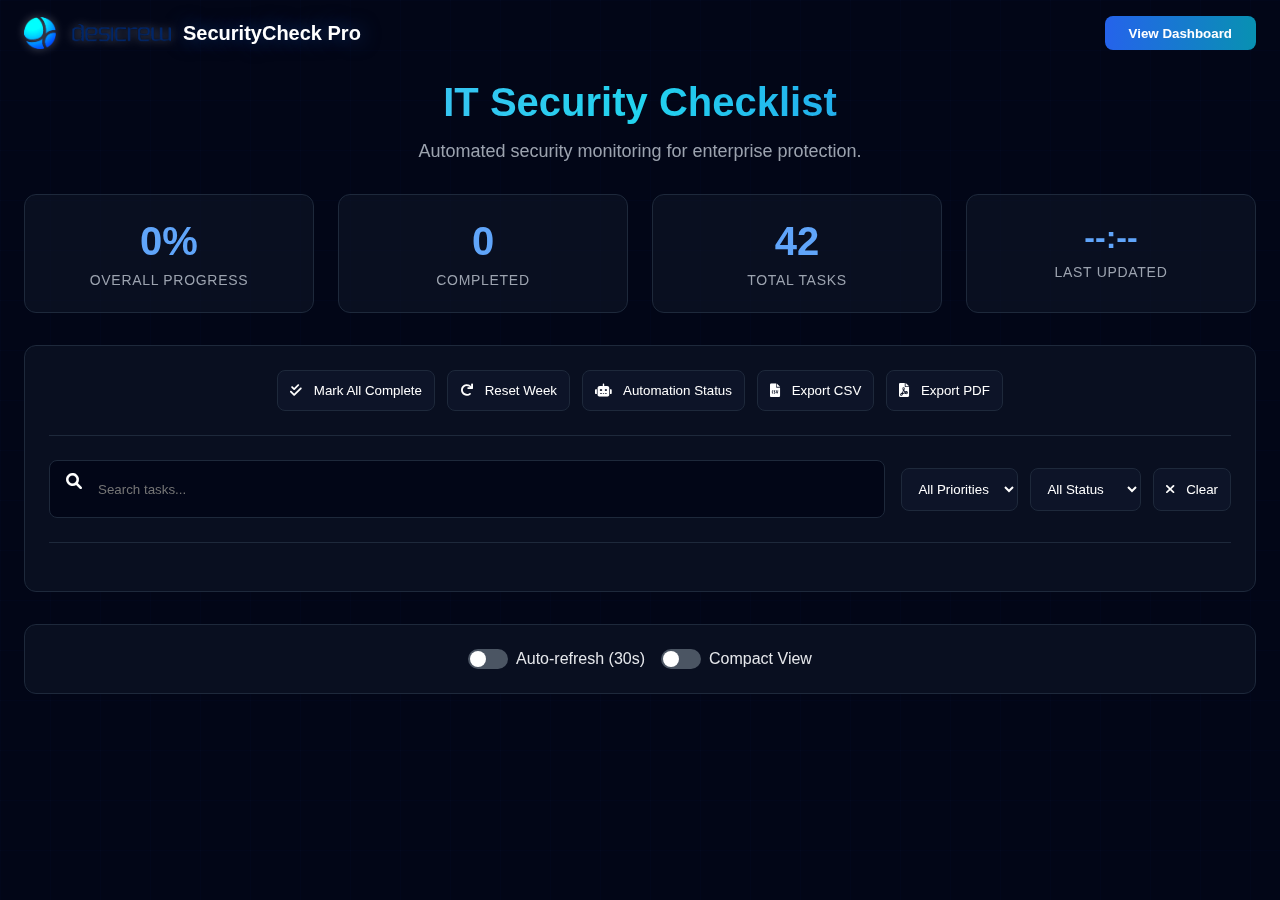
<file: security-checklist-docker/frontend/index.html>
<!DOCTYPE html>
<html lang="en">
<head>
    <meta charset="UTF-8">
    <meta name="viewport" content="width=device-width, initial-scale=1.0">
    <title>SecurityCheck Pro | IT Security Checklist</title>
    <meta name="description" content="Enterprise IT Security Weekly Checklist Automation System">
    <link rel="icon" href="dark-desicrew.png">
    <link rel="stylesheet" href="main.css"> <!-- SHARED STYLES -->
    <link rel="stylesheet" href="style.css"> <!-- INDEX-ONLY STYLES -->
    <link href="https://cdnjs.cloudflare.com/ajax/libs/font-awesome/6.0.0/css/all.min.css" rel="stylesheet">
</head>
<body>
    <div class="bg-grid"><div class="grid-pattern"></div></div>
    <header id="main-header">
        <nav>
            <div class="logo">
                <img src="dark-desicrew.png" alt="Logo" style=" height: 32px; border-radius: 4px;">
                <span>SecurityCheck Pro</span>
            </div>
            <button class="btn-primary" onclick="window.location.href='dashboard.html'">View Dashboard</button>
        </nav>
    </header>

    <main class="container" style="padding-top: 80px;">
        <!-- Header -->
        <div class="section-header" style="margin-bottom: 2rem; animation: fadeIn 1s ease-out;">
            <h1 class="section-title hero-gradient-text">IT Security Checklist</h1>
            <p class="section-description">Automated security monitoring for enterprise protection.</p>
        </div>

        <!-- Stats -->
        <div class="stats-grid" style="margin-bottom: 2rem; animation: fadeIn 1s ease-out 0.2s;">
            <div class="stat-item">
                <div id="overallProgress" class="stat-number">0%</div>
                <div class="stat-label">Overall Progress</div>
            </div>
            <div class="stat-item">
                <div id="completedTasks" class="stat-number">0</div>
                <div class="stat-label">Completed</div>
            </div>
            <div class="stat-item">
                <div id="totalTasks" class="stat-number">42</div>
                <div class="stat-label">Total Tasks</div>
            </div>
            <div class="stat-item">
                <div id="lastUpdated" class="stat-number" style="font-size: 2rem;">--:--</div>
                <div class="stat-label">Last Updated</div>
            </div>
        </div>

        <!-- Control Center -->
        <div id="tasks" class="control-center">
            <div class="quick-actions">
                <button class="btn-secondary" onclick="markAllComplete()"><i class="fas fa-check-double"></i> Mark All Complete</button>
                <button class="btn-secondary" onclick="resetWeek()"><i class="fas fa-redo"></i> Reset Week</button>
                <button class="btn-secondary" onclick="showAutomationStatus()"><i class="fas fa-robot"></i> Automation Status</button>
                <button class="btn-secondary" onclick="exportToCSV()"><i class="fas fa-file-csv"></i> Export CSV</button>
                <button class="btn-secondary" onclick="generatePDF()"><i class="fas fa-file-pdf"></i> Export PDF</button>
            </div>
            <div class="filters-section">
                <div class="search-box">
                    <i class="fas fa-search"></i>
                    <input type="text" id="taskSearch" placeholder="Search tasks..." onkeyup="searchTasks()">
                </div>
                <div class="filter-options">
                    <select id="priorityFilter" onchange="filterTasks()"><option value="all">All Priorities</option><option value="high">High</option><option value="medium">Medium</option><option value="low">Low</option></select>
                    <select id="statusFilter" onchange="filterTasks()"><option value="all">All Status</option><option value="completed">Completed</option><option value="pending">Pending</option></select>
                    <button class="btn-secondary" onclick="clearFilters()"><i class="fas fa-times"></i> Clear</button>
                </div>
            </div>
            <div class="category-filter" id="categoryFilter"></div>
        </div>

        <!-- Tasks Container -->
        <div id="loading" class="text-center" style="padding: 3rem; animation: fadeIn 1s ease-out;"><i class="fas fa-spinner fa-spin fa-2x"></i><p>Loading Checklist...</p></div>
        <div id="tasksContainer" class="tasks-container" style="animation: fadeIn 1s ease-out;"></div>
        <div id="noResults" class="text-center" style="display: none; padding: 3rem;"><i class="fas fa-search fa-2x"></i><h3>No tasks found</h3><p>Try adjusting your search or filters.</p></div>

        <!-- Action Buttons -->
        <div class="action-buttons-section control-center">
            <div class="view-options">
                <label class="toggle-label">
                    <input type="checkbox" id="autoRefresh" onchange="toggleAutoRefresh()">
                    <span class="toggle-slider"></span> Auto-refresh (30s)
                </label>
                <label class="toggle-label">
                    <input type="checkbox" id="compactView" onchange="toggleCompactView()">
                    <span class="toggle-slider"></span> Compact View
                </label>
            </div>
        </div>

        <!-- Modals -->
        <div id="notesModal" class="modal">
            <div class="modal-content terminal">
                <div class="modal-header">
                    <h3><i class="fas fa-edit"></i> Task Notes</h3>
                    <button class="close" onclick="closeNotesModal()">&times;</button>
                </div>
                <div class="modal-body">
                    <div class="task-preview" id="taskPreview"></div>
                    <textarea id="notesTextarea" placeholder="Add notes..."></textarea>
                    <div class="character-count">
                        <span id="charCount">0</span> characters
                    </div>
                </div>
                <div class="modal-actions">
                    <button class="btn-primary" onclick="saveNotes()"><i class="fas fa-save"></i> Save Notes</button>
                    <button class="btn-secondary" onclick="closeNotesModal()"><i class="fas fa-times"></i> Cancel</button>
                </div>
            </div>
        </div>
        <div id="automationModal" class="modal">
            <div class="modal-content terminal">
                <div class="modal-header">
                    <h3><i class="fas fa-robot"></i> Automation Status</h3>
                    <button class="close" onclick="closeAutomationModal()">&times;</button>
                </div>
                <div class="modal-body" id="automationModalBody">
                    <!-- Dynamic content will be loaded here by JavaScript -->
                    <p class="text-center">Loading automation status...</p>
                </div>
            </div>
        </div>
        <div id="helpModal" class="modal"><div class="modal-content terminal">...</div></div>
    </main>

    <script src="script.js"></script>
    <script src="features.js"></script>
</body>
</html>
</file>
<file: security-checklist-docker/frontend/main.css>
/* ===================================
   MAIN.CSS - SHARED STYLES
   (For index.html & dashboard.html)
   =================================== */

/* Global Styles */
* {
  margin: 0;
  padding: 0;
  box-sizing: border-box;
}

body {
  font-family: -apple-system, BlinkMacSystemFont, 'Segoe UI', Roboto, 'Helvetica Neue', Arial, sans-serif;
  background-color: #020617;
  color: #ffffff;
  overflow-x: hidden;
}

.container {
  max-width: 1280px;
  margin: 0 auto;
  padding: 0 1.5rem;
}

/* Animated Background Grid */
.bg-grid {
  position: fixed;
  inset: 0;
  z-index: -1;
  opacity: 0.2;
}

.grid-pattern {
  position: absolute;
  inset: 0;
  background-image:
    linear-gradient(rgba(59, 130, 246, 0.1) 1px, transparent 1px),
    linear-gradient(90deg, rgba(59, 130, 246, 0.1) 1px, transparent 1px);
  background-size: 50px 50px;
  animation: grid-move 20s linear infinite;
}

/* Keyframe Animations */
@keyframes grid-move {
  0% { transform: translate(0, 0); }
  100% { transform: translate(50px, 50px); }
}

@keyframes fadeIn {
  from { opacity: 0; transform: translateY(20px); }
  to { opacity: 1; transform: translateY(0); }
}

/* Header Styles */
#main-header {
  position: fixed;
  width: 100%;
  z-index: 1000;
  transition: all 0.3s ease;
}

#main-header.scrolled {
  background-color: rgba(15, 23, 42, 0.85);
  backdrop-filter: blur(16px);
  border-bottom: 1px solid rgba(59, 130, 246, 0.2);
}

nav {
  max-width: 1280px;
  margin: 0 auto;
  padding: 1rem 1.5rem;
  display: flex;
  align-items: center;
  justify-content: space-between;
}

.logo {
  display: flex;
  align-items: center;
  gap: 0.75rem;
  font-size: 1.25rem;
  font-weight: 700;
  text-shadow: 0 0 20px rgba(59, 130, 246, 0.5);
}

.logo img {
  filter: brightness(1.5) drop-shadow(0 0 5px rgba(255,255,255,0.3));
}

/* Button Styles */
.btn-primary {
  background: linear-gradient(to right, #2563eb, #0891b2);
  padding: 0.6rem 1.5rem;
  border-radius: 0.5rem;
  border: none;
  color: white;
  font-weight: 600;
  cursor: pointer;
  transition: all 0.3s ease;
}

.btn-primary:hover {
  background: linear-gradient(to right, #1d4ed8, #0e7490);
  transform: scale(1.05);
}

.btn-secondary {
    background-color: rgba(15, 23, 42, 0.8);
    border: 1px solid #1e293b;
    border-radius: 0.5rem;
    color: white;
    padding: 0.75rem;
    font-weight: 500;
    cursor: pointer;
    transition: background-color 0.3s;
}
.btn-secondary:hover { background-color: #1e293b; }

/* Section Header Styles */
.section-header {
  text-align: center;
  margin-bottom: 3rem;
}

.section-title {
  font-size: 2.5rem;
  font-weight: 700;
  margin-bottom: 1rem;
}

.hero-gradient-text {
  background: linear-gradient(to right, #60a5fa, #22d3ee, #2563eb);
  background-clip: text;
  -webkit-background-clip: text;
  -webkit-text-fill-color: transparent;
}

.section-description {
  color: #9ca3af;
  font-size: 1.125rem;
  max-width: 60ch;
  margin: 0 auto;
}
</file>
<file: security-checklist-docker/frontend/style.css>
/* ===================================
   STYLE.CSS - INDEX.HTML ONLY
   =================================== */

/* Stats Grid on Index Page */
.stats-grid {
  display: grid;
  grid-template-columns: repeat(auto-fit, minmax(150px, 1fr));
  gap: 1.5rem;
}

.stat-item {
  background-color: rgba(15, 23, 42, 0.5);
  border: 1px solid #1e293b;
  border-radius: 0.75rem;
  padding: 1.5rem;
  text-align: center;
}

.stat-number {
  font-size: 2.5rem;
  font-weight: 700;
  color: #60a5fa;
  margin-bottom: 0.5rem;
}

.stat-label {
  color: #9ca3af;
  font-size: 0.875rem;
  text-transform: uppercase;
  letter-spacing: 0.05em;
}

/* Control Center for Task Filters */
.control-center {
    display: flex;
    flex-direction: column;
    gap: 1.5rem;
    padding: 1.5rem;
    background-color: rgba(15, 23, 42, 0.5);
    backdrop-filter: blur(16px);
    border: 1px solid #1e293b;
    border-radius: 0.75rem;
    margin-bottom: 2rem;
}

.quick-actions {
    display: flex;
    flex-wrap: wrap;
    gap: 0.75rem;
    justify-content: center;
    padding-bottom: 1.5rem;
    border-bottom: 1px solid #1e293b;
}

.filters-section {
    display: flex;
    flex-wrap: wrap;
    gap: 1rem;
    align-items: center;
    justify-content: space-between;
}

.search-box {
    display: flex;
    align-items: center;
    gap: 0.5rem;
    background-color: #020617;
    border: 1px solid #1e293b;
    border-radius: 0.5rem;
    padding: 0.75rem 1rem;
    flex-grow: 1;
}

.search-box input {
    background: transparent;
    border: none;
    outline: none;
    color: white;
    width: 100%;
}

.filter-options {
    display: flex;
    gap: 0.75rem;
}

.filter-options select {
    background-color: rgba(15, 23, 42, 0.8);
    border: 1px solid #1e293b;
    border-radius: 0.5rem;
    color: white;
    padding: 0.75rem;
    font-weight: 500;
}

.category-filter {
    display: flex;
    flex-wrap: wrap;
    gap: 0.75rem;
    justify-content: center;
    padding-top: 1.5rem;
    border-top: 1px solid #1e293b;
}

.category-btn {
  background-color: transparent;
  border: 1px solid #1e293b;
  color: #9ca3af;
  padding: 0.5rem 1.25rem;
  border-radius: 9999px;
  cursor: pointer;
  transition: all 0.3s ease;
}

.category-btn.active, .category-btn:hover {
  background: linear-gradient(to right, #2563eb, #0891b2);
  color: white;
  border-color: transparent;
  transform: scale(1.05);
}

/* Task List */
.tasks-container {
  display: grid;
  gap: 1.5rem;
}

.category-section {
  background-color: rgba(15, 23, 42, 0.5);
  backdrop-filter: blur(16px);
  border: 1px solid #1e293b;
  border-radius: 0.75rem;
  padding: 1.5rem;
}

.category-header {
  display: flex;
  justify-content: space-between;
  align-items: center;
  margin-bottom: 1.5rem;
  padding-bottom: 1rem;
  border-bottom: 1px solid #1e293b;
}

.category-title { font-size: 1.25rem; font-weight: 600; }
.category-progress { font-size: 0.875rem; color: #9ca3af; }

.task-item {
  display: flex;
  align-items: flex-start;
  gap: 1rem;
  padding: 1rem;
  background-color: #020617;
  border-radius: 0.5rem;
  border-left: 4px solid #1e293b;
  margin-bottom: 1rem;
  transition: all 0.3s ease;
}
.task-item:hover {
  background-color: #1e293b;
  border-left-color: #60a5fa;
}
.task-item.completed { opacity: 0.6; }
.task-item.completed .task-name { text-decoration: line-through; }

.task-checkbox input { width: 1.25rem; height: 1.25rem; accent-color: #60a5fa; }
.task-content { flex-grow: 1; }
.task-header { display: flex; justify-content: space-between; align-items: flex-start; margin-bottom: 0.5rem; }
.task-name { font-weight: 500; }
.task-priority { font-size: 0.75rem; padding: 0.25rem 0.75rem; border-radius: 9999px; font-weight: 600; }
.priority-high { background-color: #ef4444; color: white; }
.priority-medium { background-color: #eab308; color: #1e293b; }
.priority-low { background-color: #22c55e; color: #1e293b; }
.task-description { font-size: 0.875rem; color: #9ca3af; margin-bottom: 0.75rem; }
.task-notes-display { font-size: 0.875rem; color: #9ca3af; margin-top: 0.5rem; padding: 0.5rem; background-color: rgba(0,0,0,0.2); border-left: 3px solid #60a5fa; border-radius: 0.25rem; }
.task-notes-display i { margin-right: 0.5rem; color: #60a5fa; }
.task-actions { margin-top: 1rem; }
.btn-notes { font-size: 0.875rem; }

/* Modals */
.modal { display: none; position: fixed; inset: 0; z-index: 2000; background-color: rgba(0,0,0,0.7); backdrop-filter: blur(8px); }
.modal-content { position: absolute; top: 50%; left: 50%; transform: translate(-50%, -50%); background-color: #0f172a; border: 1px solid #1e293b; border-radius: 0.75rem; padding: 2rem; width: 90%; max-width: 500px; }
.modal-header { display: flex; justify-content: space-between; align-items: center; padding-bottom: 1rem; margin-bottom: 1rem; border-bottom: 1px solid #1e293b; }
.close { background: none; border: none; color: #9ca3af; font-size: 1.5rem; cursor: pointer; }
.close:hover { color: white; }
textarea { width: 100%; background-color: #020617; border: 1px solid #1e293b; border-radius: 0.5rem; padding: 1rem; color: white; margin: 1rem 0; }
.modal-actions { display: flex; justify-content: flex-end; gap: 1rem; margin-top: 1rem; }

/* General Icons & Helpers */
i.fas { margin-right: 0.5rem; }
.text-center { text-align: center; }
.fa-spin { animation: rotate 2s linear infinite; }
@keyframes rotate { from { transform: rotate(0deg); } to { transform: rotate(360deg); } }
.fa-2x { font-size: 2em; }
.fa-search, .fa-spinner { margin-bottom: 1rem; }

/* Action Buttons Section */
.action-buttons-section {
    display: flex;
    flex-wrap: wrap;
    justify-content: space-between;
    align-items: center;
    gap: 1.5rem;
    padding-top: 1.5rem;
    border-top: 1px solid #1e293b;
}

.view-options {
    display: flex;
    flex-wrap: wrap;
    gap: 1rem;
    align-items: center;
}

.toggle-label {
    display: flex;
    align-items: center;
    gap: 0.5rem;
    cursor: pointer;
    color: #e5e7eb;
    font-weight: 500;
}

.toggle-label input {
    display: none;
}

.toggle-slider {
    width: 40px;
    height: 20px;
    background-color: #4b5563;
    border-radius: 9999px;
    position: relative;
    transition: background-color 0.3s;
}

.toggle-slider::before {
    content: '';
    position: absolute;
    top: 2px;
    left: 2px;
    width: 16px;
    height: 16px;
    background-color: white;
    border-radius: 50%;
    transition: transform 0.3s;
}

.toggle-label input:checked + .toggle-slider {
    background-color: #22c55e;
}

.toggle-label input:checked + .toggle-slider::before {
    transform: translateX(20px);
}

@media (max-width: 768px) {
    .filters-section {
        flex-direction: column;
        align-items: stretch;
    }
    .action-buttons-section {
        flex-direction: column;
        align-items: stretch;
    }
    .view-options {
        justify-content: center;
        width: 100%;
    }
}
</file>
